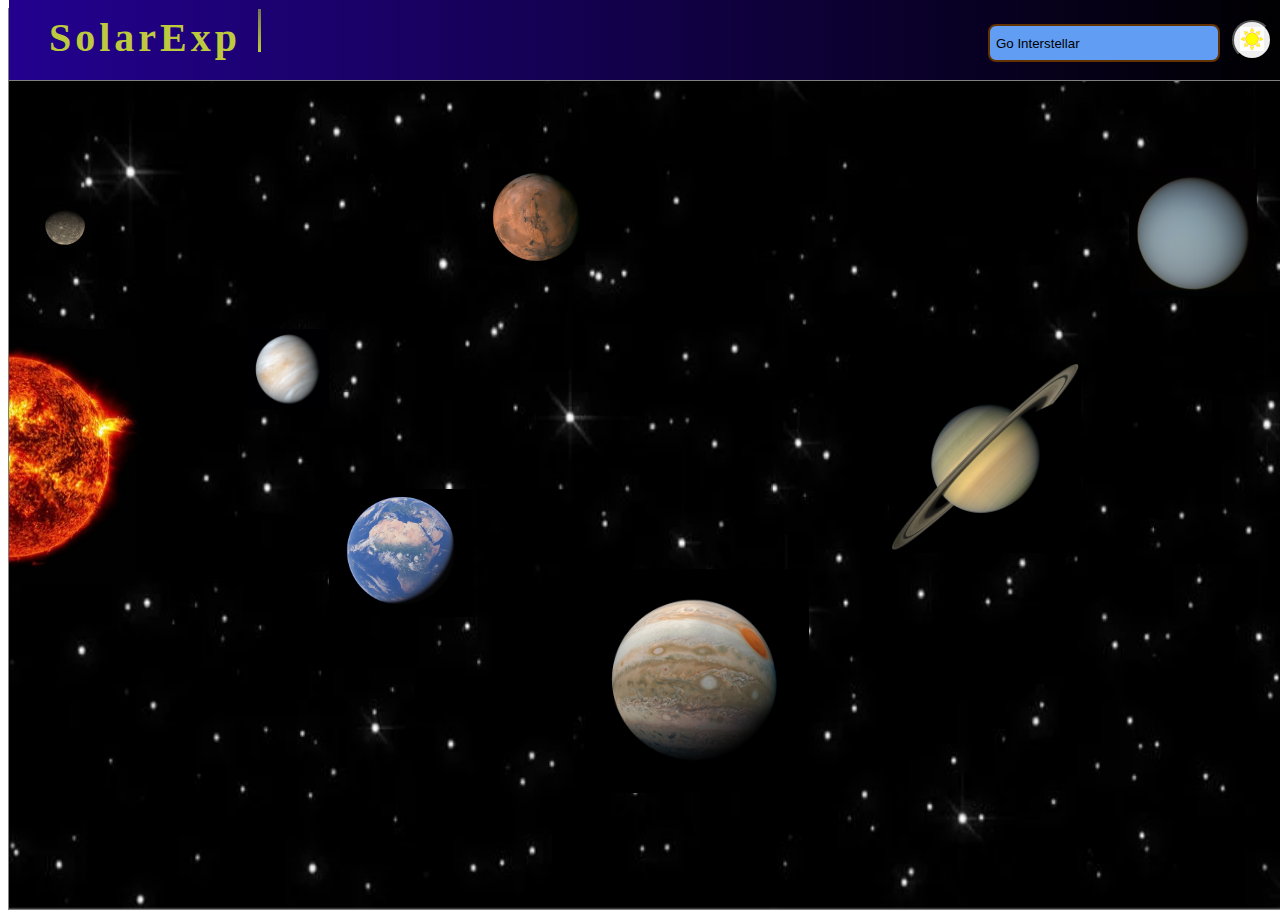
<file: SolarExp/index.html>
<!DOCTYPE html>

<html lang="en" style="height:100%;">
    <head>
        <meta name="viewport" content="width=device-width, initial-scale=1">
        <link rel="stylesheet" href="https://cdn.jsdelivr.net/npm/bootstrap@4.5.3/dist/css/bootstrap.min.css" integrity="sha384-TX8t27EcRE3e/ihU7zmQxVncDAy5uIKz4rEkgIXeMed4M0jlfIDPvg6uqKI2xXr2" crossorigin="anonymous">
        <script src="https://code.jquery.com/jquery-3.5.1.slim.min.js" integrity="sha384-DfXdz2htPH0lsSSs5nCTpuj/zy4C+OGpamoFVy38MVBnE+IbbVYUew+OrCXaRkfj" crossorigin="anonymous"></script>
        <script src="https://cdn.jsdelivr.net/npm/bootstrap@4.5.3/dist/js/bootstrap.bundle.min.js" integrity="sha384-ho+j7jyWK8fNQe+A12Hb8AhRq26LrZ/JpcUGGOn+Y7RsweNrtN/tE3MoK7ZeZDyx" crossorigin="anonymous"></script>
        <link href="styles.css" rel="stylesheet">
    </head>
    <body style="height:100%;width:100%;border:1px solid grey;">
        <img src="images/back.webp" class="back">
        <script src="java.js"></script>

        <div class="page_head">
            <div class= "anim_design">
            <span></span>
            <span></span>
            <span></span>
            <span></span>
            SolarExp                
            </div>
            <div class="search_div">
                <form action="dev.html">
                    <input type="text" class="search_box" placeholder=" Go Interstellar">
                    <div class="search_icon_div">
                        <button type="search" class="search_button"><img class="search_sun_jpg" src="images/sun_icon.png"></button>
                    </div>
                </form>
            </div>
        </div>

        <div class="sun" id ="exp">
            <a><img src="images/sun.jpeg" style="width:8rem;height:16rem;" id="sun"></a>
        </div>
        <div class = "neptune">
            <a href="planets/neptune.html"><img style = "height:8rem;width:8rem;" src = "images/neptune.jpeg" id= "neptune"></a>
        </div>
        <div class = "uranus">
            <a href="planets/uranus.html"><img style="height:8rem;width:8rem" id = "uranus" src = "images/uranus.jpeg"></a>
        </div>
        <div class = "saturn">
            <a href="planets/saturn.html"><img style="height:12rem;width:12rem" id = "saturn" src = "images/saturn.jpeg"></a>
        </div>
        <div class = "jupiter">
            <a href="planets/jupiter.html"><img style="height:14;width:14rem" id = "jupiter" src = "images/jupiter.jpeg"></a>
        </div>
        <div class = "mars">
            <a href="planets/mars.html"><img style = "height:6rem;width:6rem" id = "mars" src = "images/mars.jpeg"></a>
        </div>
        <div class="earth" id ="hlo">
            <a href="planets/earth.html"><img style = "width:9rem;height:8rem;" src="images/earth.jpeg" id="earth"></a>
        </div>
        <div class = "venus">
            <a href="planets/venus.html"><img style="width:5rem;height:5rem" src = "images/venus.jpeg" id = "venus"></a>
        </div>
        <div class = "mercury">
            <a href="planets/mercury.html"><img style = "height:3rem;width:3rem;" src = "images/mercury.jpeg" id = "mercury"></a>
        </div>

        <canvas class="cns"></canvas>
    </body>
</html>
</file>
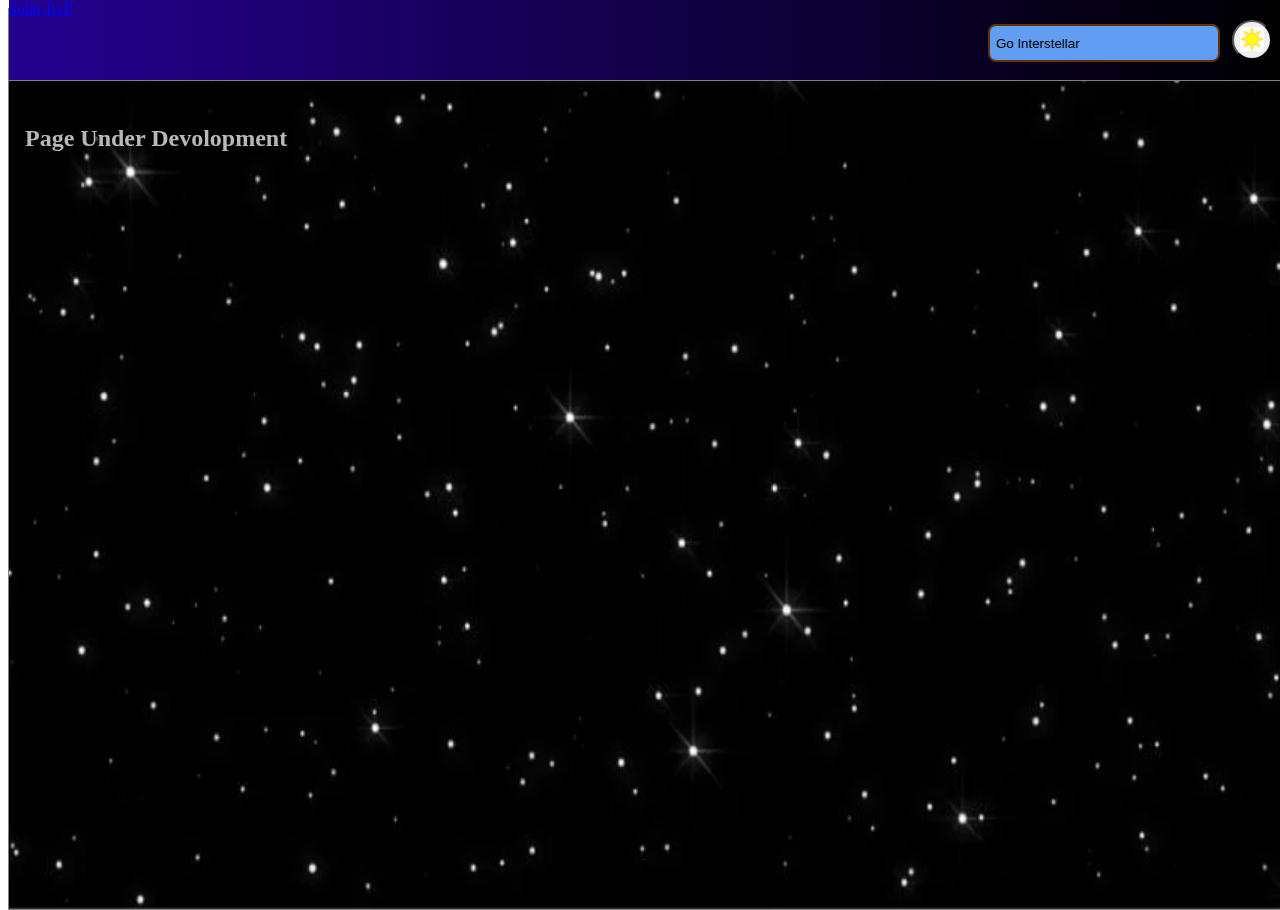
<file: SolarExp/dev.html>
<!DOCTYPE html>

<html lang="en" style="height:100%;">
        <head>
        <meta name="viewport" content="width=device-width, initial-scale=1">
        <link rel="stylesheet" href="https://cdn.jsdelivr.net/npm/bootstrap@4.5.3/dist/css/bootstrap.min.css" integrity="sha384-TX8t27EcRE3e/ihU7zmQxVncDAy5uIKz4rEkgIXeMed4M0jlfIDPvg6uqKI2xXr2" crossorigin="anonymous">
        <script src="https://code.jquery.com/jquery-3.5.1.slim.min.js" integrity="sha384-DfXdz2htPH0lsSSs5nCTpuj/zy4C+OGpamoFVy38MVBnE+IbbVYUew+OrCXaRkfj" crossorigin="anonymous"></script>
        <script src="https://cdn.jsdelivr.net/npm/bootstrap@4.5.3/dist/js/bootstrap.bundle.min.js" integrity="sha384-ho+j7jyWK8fNQe+A12Hb8AhRq26LrZ/JpcUGGOn+Y7RsweNrtN/tE3MoK7ZeZDyx" crossorigin="anonymous"></script>
        <link href="styles.css" rel="stylesheet">
    </head>
    <body style="height:100%;width:100%;border:1px solid grey;">
        <img src="images/back.webp" class="back">
        <script src="java.js"></script>

        <div class="page_head">
            <div class= "solar_view_div">
                <a class="solar_view_text" href="index.html">Solar ExP</a>
            </div>
            <div class="search_div">
                <form action="dev.html">
                    <input type="text" class="search_box" placeholder=" Go Interstellar">
                    <div class="search_icon_div">
                        <button type="search" class="search_button"><img class="search_sun_jpg" src="images/sun_icon.png"></button>
                    </div>
                </form>
            </div>
        </div>
        <div style="margin-top:6rem;margin-left:1rem;position:fixed;">
        <h2 style="color:#bab7b6;">Page Under Devolopment</h2>
        </div>
    </body>
</html>
</file>
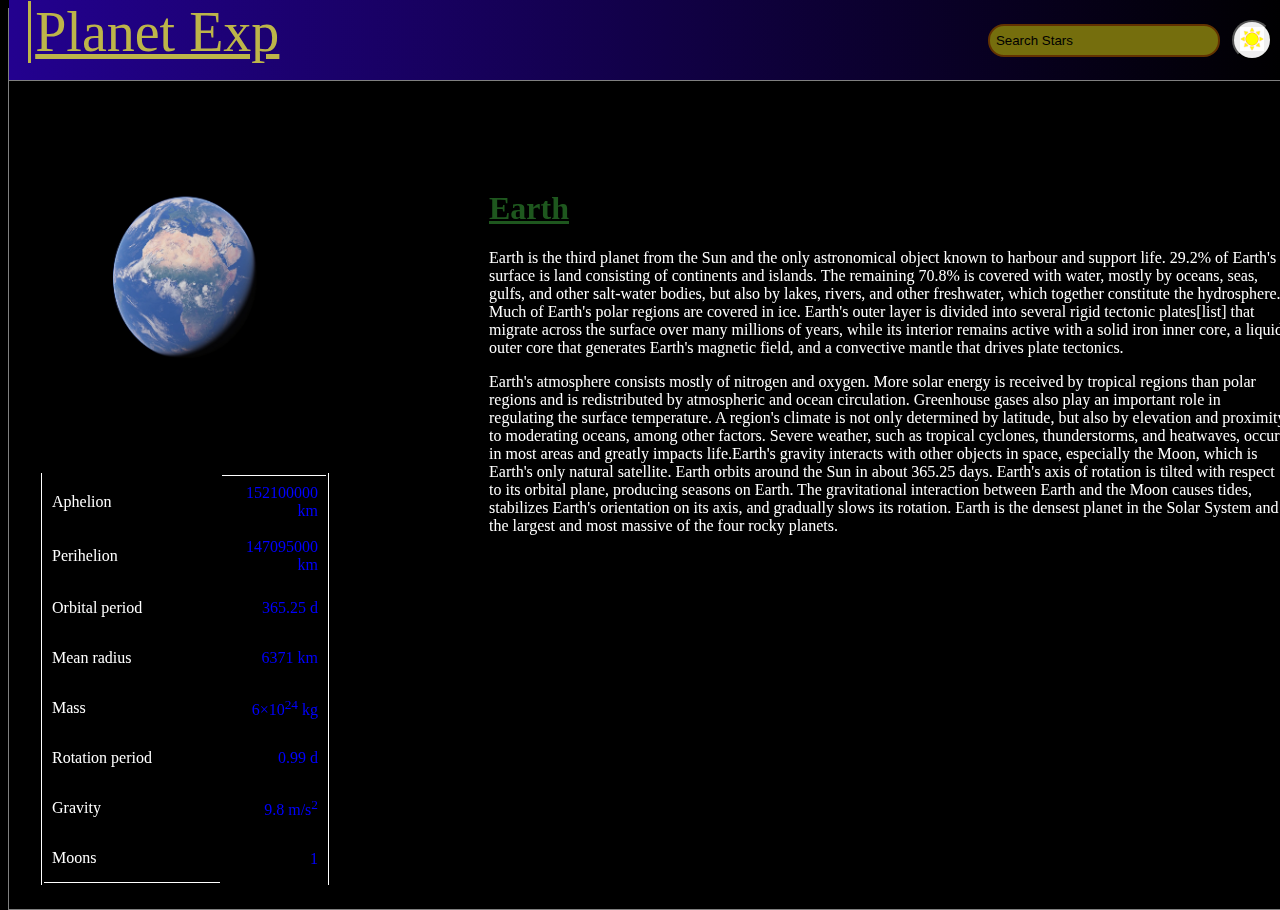
<file: SolarExp/planets/earth.html>
<!DOCTYPE html>

<html lang = "en" style = "height:100%;">
    <head>
        <link rel="stylesheet" href="https://cdn.jsdelivr.net/npm/bootstrap@4.5.3/dist/css/bootstrap.min.css" integrity="sha384-TX8t27EcRE3e/ihU7zmQxVncDAy5uIKz4rEkgIXeMed4M0jlfIDPvg6uqKI2xXr2" crossorigin="anonymous">
        <script src="https://code.jquery.com/jquery-3.5.1.slim.min.js" integrity="sha384-DfXdz2htPH0lsSSs5nCTpuj/zy4C+OGpamoFVy38MVBnE+IbbVYUew+OrCXaRkfj" crossorigin="anonymous"></script>
        <script src="https://cdn.jsdelivr.net/npm/bootstrap@4.5.3/dist/js/bootstrap.bundle.min.js" integrity="sha384-ho+j7jyWK8fNQe+A12Hb8AhRq26LrZ/JpcUGGOn+Y7RsweNrtN/tE3MoK7ZeZDyx" crossorigin="anonymous"></script>
        <link href="planets.css" rel="stylesheet">
    </head>
    <body style="height:100%;width:100%;background-Color:black;border:1px solid grey">
        <div class="page_head">
            <div class= "solar_view_div">
                <a class="solar_view_text" href="../index.html">Planet Exp</a>
            </div>
            <div class="search_div">
                <input type="text" class="search_box" placeholder=" Search Stars">
                <div class="search_icon_div">
                    <button type="search" class="search_button"><img class="search_sun_jpg" src="../images/sun_icon.png"></button>
                </div>
            </div>
        </div>

        <div class = "planet_img" style = "height:14rem;width:14rem;">
            <img src = "../images/earth.jpeg" style = "height:12rem;width:12rem;padding-top:1rem;padding-left:1rem;">
        </div>

        <div class = "tab_div" style = "height:20rem;width:20rem;">
            <table style = "border-right:1px solid white;border-left:1px solid white;width:18rem;">
                <tr>
                    <td class = "left">Aphelion</td>
                    <td class = "right" style = "border-top:1px solid white;">152100000 km</td>
                </tr>
                <tr>
                    <td class = "left">Perihelion</td>
                    <td class = "right">147095000 km</td>
                </tr>
                <tr>
                    <td class = "left">Orbital period</td>
                    <td class = "right">365.25 d</td>
                </tr>
                <tr>
                    <td class = "left">Mean radius</td>
                    <td class = "right">6371 km</td>
                </tr>
                <tr>
                    <td class = "left">Mass</td>
                    <td class = "right">6×10<sup>24</sup> kg</td>
                </tr>
                <tr>
                    <td class = "left">Rotation period</td>
                    <td class = "right">0.99 d</td>
                </tr>
                <tr>
                    <td class = "left">Gravity</td>
                    <td class = "right">9.8 m/s<sup>2</sup></td>
                </tr>
                <tr>
                    <td class = "left" style = "border-bottom:1px solid white;">Moons</td>
                    <td class = "right">1</td>
                </tr>

            </table>
        </div>

        <div class = "text_div">
            <h1 style = "color:#1e571e;"><u>Earth</u></h1>
            <p>
                Earth is the third planet from the Sun and the only astronomical object known to harbour and support life. 29.2% of Earth's surface is land
                consisting of continents and islands. The remaining 70.8% is covered with water, mostly by oceans, seas, gulfs, and other salt-water bodies,
                but also by lakes, rivers, and other freshwater, which together constitute the hydrosphere. Much of Earth's polar regions are covered in ice.
                Earth's outer layer is divided into several rigid tectonic plates[list] that migrate across the surface over many millions of years, while
                its interior remains active with a solid iron inner core, a liquid outer core that generates Earth's magnetic field, and a convective mantle
                that drives plate tectonics.</p>

            <p>
                Earth's atmosphere consists mostly of nitrogen and oxygen. More solar energy is received by tropical regions than polar regions and is
                redistributed by atmospheric and ocean circulation. Greenhouse gases also play an important role in regulating the surface temperature.
                A region's climate is not only determined by latitude, but also by elevation and proximity to moderating oceans, among other factors.
                Severe weather, such as tropical cyclones, thunderstorms, and heatwaves, occurs in most areas and greatly impacts life.Earth's gravity
                interacts with other objects in space, especially the Moon, which is Earth's only natural satellite. Earth orbits around the Sun in about
                365.25 days. Earth's axis of rotation is tilted with respect to its orbital plane, producing seasons on Earth. The gravitational interaction
                between Earth and the Moon causes tides, stabilizes Earth's orientation on its axis, and gradually slows its rotation. Earth is the densest
                planet in the Solar System and the largest and most massive of the four rocky planets.</p>
        </div>
    </body>
</html>
</file>
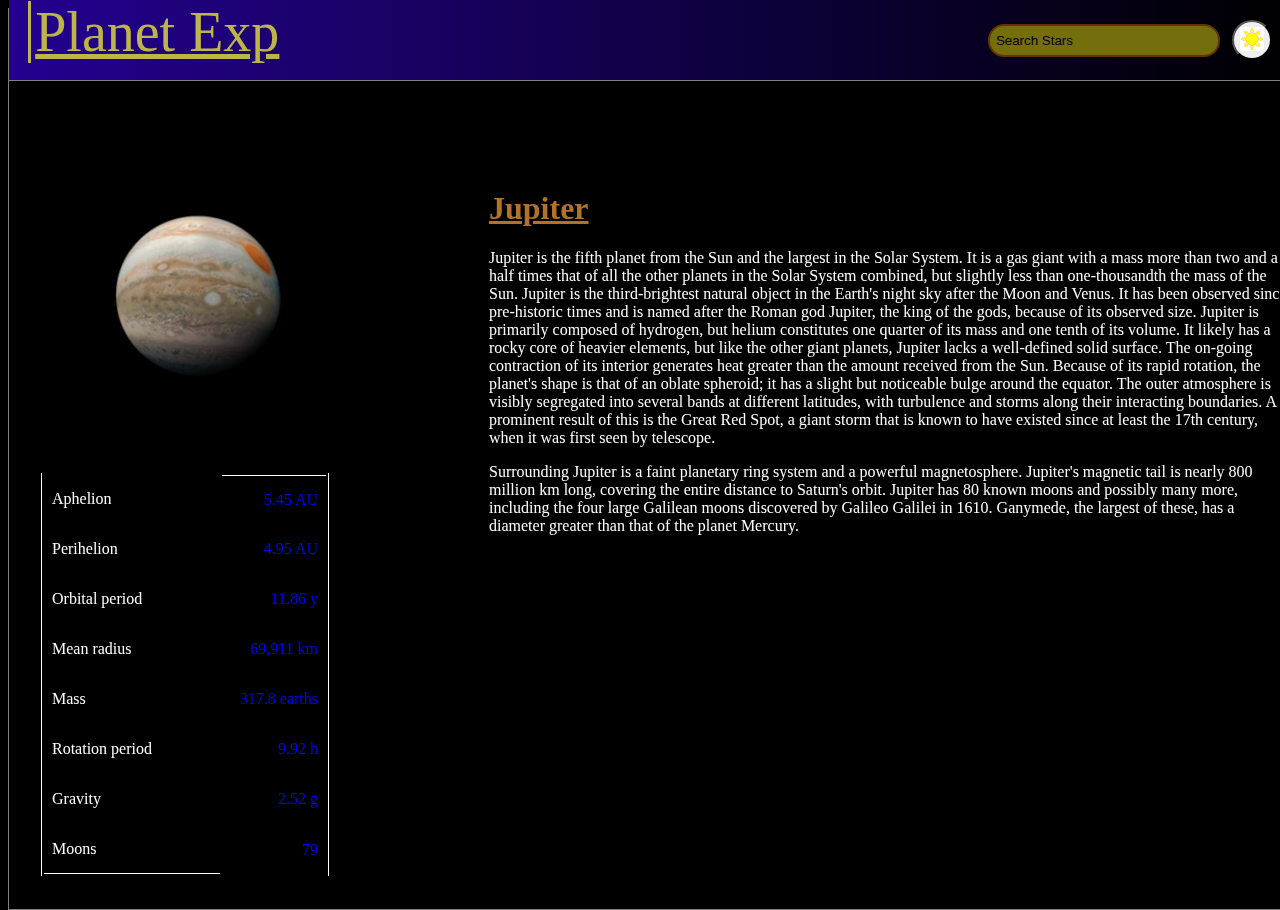
<file: SolarExp/planets/jupiter.html>
<!DOCTYPE html>

<html lang = "en" style = "height:100%;">
    <head>
        <link rel="stylesheet" href="https://cdn.jsdelivr.net/npm/bootstrap@4.5.3/dist/css/bootstrap.min.css" integrity="sha384-TX8t27EcRE3e/ihU7zmQxVncDAy5uIKz4rEkgIXeMed4M0jlfIDPvg6uqKI2xXr2" crossorigin="anonymous">
        <script src="https://code.jquery.com/jquery-3.5.1.slim.min.js" integrity="sha384-DfXdz2htPH0lsSSs5nCTpuj/zy4C+OGpamoFVy38MVBnE+IbbVYUew+OrCXaRkfj" crossorigin="anonymous"></script>
        <script src="https://cdn.jsdelivr.net/npm/bootstrap@4.5.3/dist/js/bootstrap.bundle.min.js" integrity="sha384-ho+j7jyWK8fNQe+A12Hb8AhRq26LrZ/JpcUGGOn+Y7RsweNrtN/tE3MoK7ZeZDyx" crossorigin="anonymous"></script>
        <link href="planets.css" rel="stylesheet">
    </head>
    <body style="height:100%;width:100%;background-Color:black;border:1px solid grey">
        <div class="page_head">
            <div class= "solar_view_div">
                <a class="solar_view_text" href="../index.html">Planet Exp</a>
            </div>
            <div class="search_div">
                <input type="text" class="search_box" placeholder=" Search Stars">
                <div class="search_icon_div">
                    <button type="search" class="search_button"><img class="search_sun_jpg" src="../images/sun_icon.png"></button>
                </div>
            </div>
        </div>

        <div class = "planet_img" style = "height:14rem;width:14rem;">
            <img src = "../images/jupiter.jpeg" style = "height:14rem;width:14rem;padding-top:1rem;padding-left:1rem;">
        </div>

        <div class = "tab_div" style = "height:20rem;width:20rem;">
            <table style = "border-right:1px solid white;border-left:1px solid white;width:18rem;">
                <tr>
                    <td class = "left">Aphelion</td>
                    <td class = "right" style = "border-top:1px solid white;">5.45 AU</td>
                </tr>
                <tr>
                    <td class = "left">Perihelion</td>
                    <td class = "right">4.95 AU</td>
                </tr>
                <tr>
                    <td class = "left">Orbital period</td>
                    <td class = "right">11.86 y</td>
                </tr>
                <tr>
                    <td class = "left">Mean radius</td>
                    <td class = "right">69,911 km</td>
                </tr>
                <tr>
                    <td class = "left">Mass</td>
                    <td class = "right">317.8 earths</td>
                </tr>
                <tr>
                    <td class = "left">Rotation period</td>
                    <td class = "right">9.92 h</td>
                </tr>
                <tr>
                    <td class = "left">Gravity</td>
                    <td class = "right">2.52 g</td>
                </tr>
                <tr>
                    <td class = "left" style = "border-bottom:1px solid white;">Moons</td>
                    <td class = "right">79</td>
                </tr>

            </table>
        </div>

        <div class = "text_div">
            <h1 style = "color:#b27228;"><u>Jupiter</u></h1>
            <p>
                Jupiter is the fifth planet from the Sun and the largest in the Solar System. It is a gas giant with a mass more than two and a half
                times that of all the other planets in the Solar System combined, but slightly less than one-thousandth the mass of the Sun. Jupiter is
                the third-brightest natural object in the Earth's night sky after the Moon and Venus. It has been observed since pre-historic times and
                is named after the Roman god Jupiter, the king of the gods, because of its observed size. Jupiter is primarily composed of hydrogen, but
                helium constitutes one quarter of its mass and one tenth of its volume. It likely has a rocky core of heavier elements, but like the
                other giant planets, Jupiter lacks a well-defined solid surface. The on-going contraction of its interior generates heat greater than the
                amount received from the Sun. Because of its rapid rotation, the planet's shape is that of an oblate spheroid; it has a slight but noticeable
                bulge around the equator. The outer atmosphere is visibly segregated into several bands at different latitudes, with turbulence and storms
                along their interacting boundaries. A prominent result of this is the Great Red Spot, a giant storm that is known to have existed since at
                least the 17th century, when it was first seen by telescope.</p>

            <p>
                Surrounding Jupiter is a faint planetary ring system and a powerful magnetosphere. Jupiter's magnetic tail is nearly 800 million km long,
                covering the entire distance to Saturn's orbit. Jupiter has 80 known moons and possibly many more, including the four large Galilean moons
                discovered by Galileo Galilei in 1610. Ganymede, the largest of these, has a diameter greater than that of the planet Mercury.</p>
        </div>
    </body>
</html>
</file>
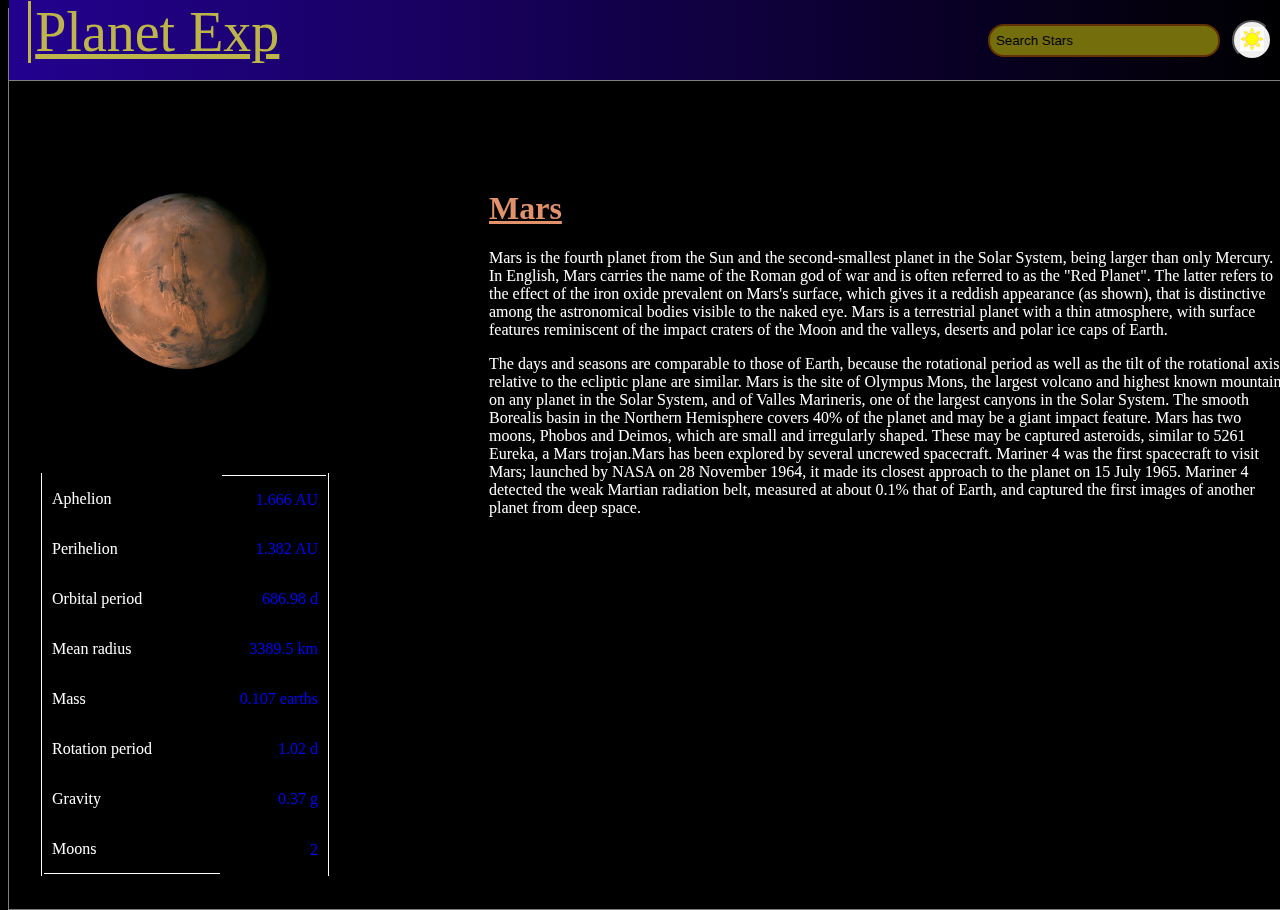
<file: SolarExp/planets/mars.html>
<!DOCTYPE html>

<html lang = "en" style = "height:100%;">
    <head>
        <link rel="stylesheet" href="https://cdn.jsdelivr.net/npm/bootstrap@4.5.3/dist/css/bootstrap.min.css" integrity="sha384-TX8t27EcRE3e/ihU7zmQxVncDAy5uIKz4rEkgIXeMed4M0jlfIDPvg6uqKI2xXr2" crossorigin="anonymous">
        <script src="https://code.jquery.com/jquery-3.5.1.slim.min.js" integrity="sha384-DfXdz2htPH0lsSSs5nCTpuj/zy4C+OGpamoFVy38MVBnE+IbbVYUew+OrCXaRkfj" crossorigin="anonymous"></script>
        <script src="https://cdn.jsdelivr.net/npm/bootstrap@4.5.3/dist/js/bootstrap.bundle.min.js" integrity="sha384-ho+j7jyWK8fNQe+A12Hb8AhRq26LrZ/JpcUGGOn+Y7RsweNrtN/tE3MoK7ZeZDyx" crossorigin="anonymous"></script>
        <link href="planets.css" rel="stylesheet">
    </head>
    <body style="height:100%;width:100%;background-Color:black;border:1px solid grey">
        <div class="page_head">
            <div class= "solar_view_div">
                <a class="solar_view_text" href="../index.html">Planet Exp</a>
            </div>
            <div class="search_div">
                <input type="text" class="search_box" placeholder=" Search Stars">
                <div class="search_icon_div">
                    <button type="search" class="search_button"><img class="search_sun_jpg" src="../images/sun_icon.png"></button>
                </div>
            </div>
        </div>

        <div class = "planet_img" style = "height:14rem;width:14rem;">
            <img src = "../images/mars.jpeg" style = "height:12rem;width:12rem;padding-top:1rem;padding-left:1rem;">
        </div>

        <div class = "tab_div" style = "height:20rem;width:20rem;">
            <table style = "border-right:1px solid white;border-left:1px solid white;width:18rem;">
                <tr>
                    <td class = "left">Aphelion</td>
                    <td class = "right" style = "border-top:1px solid white;">1.666 AU</td>
                </tr>
                <tr>
                    <td class = "left">Perihelion</td>
                    <td class = "right">1.382 AU</td>
                </tr>
                <tr>
                    <td class = "left">Orbital period</td>
                    <td class = "right">686.98 d</td>
                </tr>
                <tr>
                    <td class = "left">Mean radius</td>
                    <td class = "right">3389.5 km</td>
                </tr>
                <tr>
                    <td class = "left">Mass</td>
                    <td class = "right">0.107 earths</td>
                </tr>
                <tr>
                    <td class = "left">Rotation period</td>
                    <td class = "right">1.02 d</td>
                </tr>
                <tr>
                    <td class = "left">Gravity</td>
                    <td class = "right">0.37 g</td>
                </tr>
                <tr>
                    <td class = "left" style = "border-bottom:1px solid white;">Moons</td>
                    <td class = "right">2</td>
                </tr>

            </table>
        </div>

        <div class = "text_div">
            <h1 style = "color:#e1926b;"><u>Mars</u></h1>
            <p>
                Mars is the fourth planet from the Sun and the second-smallest planet in the Solar System, being larger than only Mercury. In English,
                Mars carries the name of the Roman god of war and is often referred to as the "Red Planet". The latter refers to the effect of
                the iron oxide prevalent on Mars's surface, which gives it a reddish appearance (as shown), that is distinctive among the astronomical
                bodies visible to the naked eye. Mars is a terrestrial planet with a thin atmosphere, with surface features reminiscent of the impact
                craters of the Moon and the valleys, deserts and polar ice caps of Earth.</p>

            <p>
                The days and seasons are comparable to those of Earth, because the rotational period as well as the tilt of the rotational axis relative
                to the ecliptic plane are similar. Mars is the site of Olympus Mons, the largest volcano and highest known mountain on any planet in the
                Solar System, and of Valles Marineris, one of the largest canyons in the Solar System. The smooth Borealis basin in the Northern Hemisphere
                covers 40% of the planet and may be a giant impact feature. Mars has two moons, Phobos and Deimos, which are small and irregularly
                shaped. These may be captured asteroids, similar to 5261 Eureka, a Mars trojan.Mars has been explored by several uncrewed spacecraft.
                Mariner 4 was the first spacecraft to visit Mars; launched by NASA on 28 November 1964, it made its closest approach to the planet on 15
                July 1965. Mariner 4 detected the weak Martian radiation belt, measured at about 0.1% that of Earth, and captured the first images of another
                planet from deep space.</p>
        </div>
    </body>
</html>
</file>
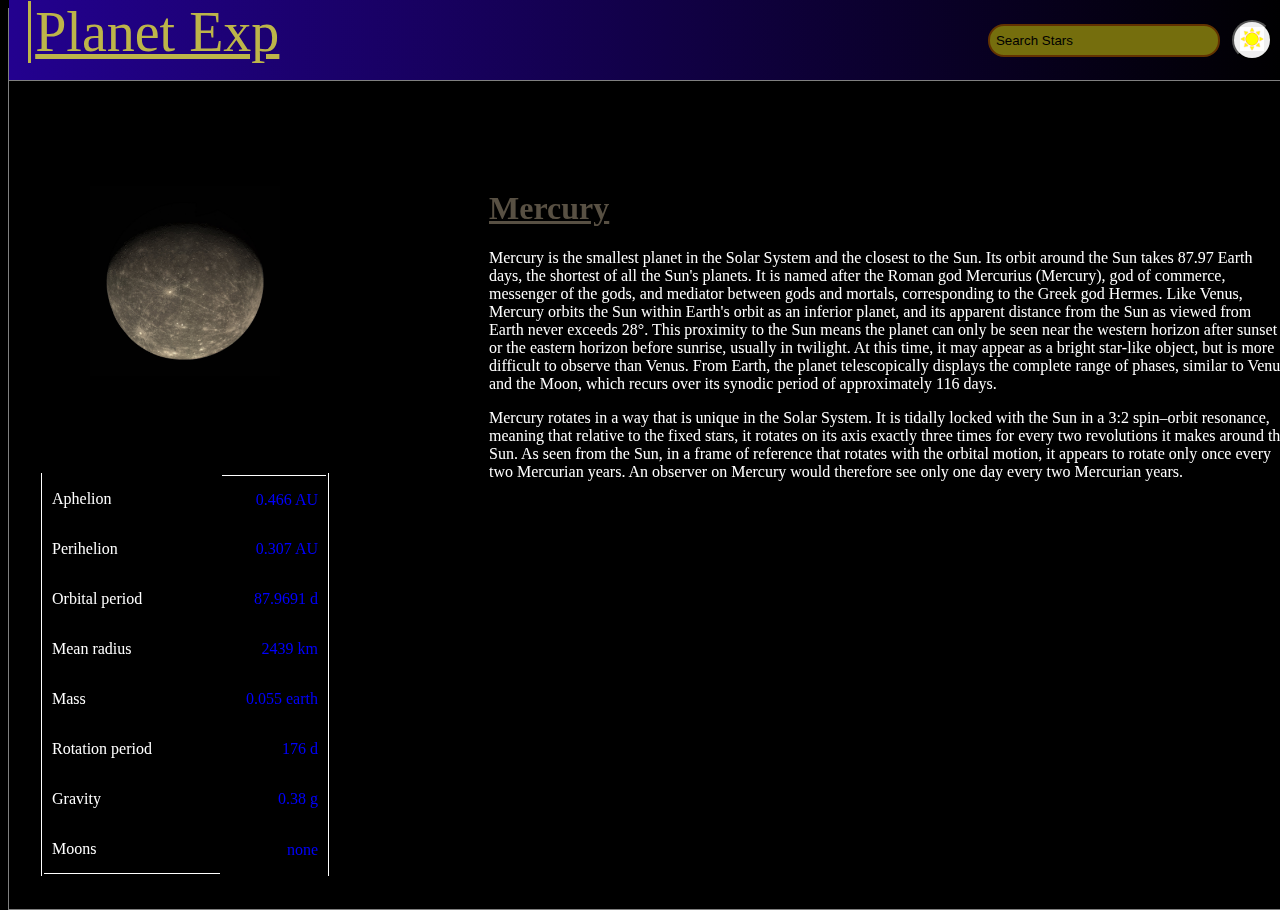
<file: SolarExp/planets/mercury.html>
<!DOCTYPE html>

<html lang = "en" style = "height:100%;">
    <head>
        <link rel="stylesheet" href="https://cdn.jsdelivr.net/npm/bootstrap@4.5.3/dist/css/bootstrap.min.css" integrity="sha384-TX8t27EcRE3e/ihU7zmQxVncDAy5uIKz4rEkgIXeMed4M0jlfIDPvg6uqKI2xXr2" crossorigin="anonymous">
        <script src="https://code.jquery.com/jquery-3.5.1.slim.min.js" integrity="sha384-DfXdz2htPH0lsSSs5nCTpuj/zy4C+OGpamoFVy38MVBnE+IbbVYUew+OrCXaRkfj" crossorigin="anonymous"></script>
        <script src="https://cdn.jsdelivr.net/npm/bootstrap@4.5.3/dist/js/bootstrap.bundle.min.js" integrity="sha384-ho+j7jyWK8fNQe+A12Hb8AhRq26LrZ/JpcUGGOn+Y7RsweNrtN/tE3MoK7ZeZDyx" crossorigin="anonymous"></script>
        <link href="planets.css" rel="stylesheet">
    </head>
    <body style="height:100%;width:100%;background-Color:black;border:1px solid grey">
        <div class="page_head">
            <div class= "solar_view_div">
                <a class="solar_view_text" href="../index.html">Planet Exp</a>
            </div>
            <div class="search_div">
                <input type="text" class="search_box" placeholder=" Search Stars">
                <div class="search_icon_div">
                    <button type="search" class="search_button"><img class="search_sun_jpg" src="../images/sun_icon.png"></button>
                </div>
            </div>
        </div>

        <div class = "planet_img" style = "height:14rem;width:14rem;">
            <img src = "../images/mercury.jpeg" style = "height:12rem;width:12rem;padding-top:1rem;padding-left:1rem;">
        </div>

        <div class = "tab_div" style = "height:20rem;width:20rem;">
            <table style = "border-right:1px solid white;border-left:1px solid white;width:18rem;">
                <tr>
                    <td class = "left">Aphelion</td>
                    <td class = "right" style = "border-top:1px solid white;">0.466 AU</td>
                </tr>
                <tr>
                    <td class = "left">Perihelion</td>
                    <td class = "right">0.307 AU</td>
                </tr>
                <tr>
                    <td class = "left">Orbital period</td>
                    <td class = "right">87.9691 d</td>
                </tr>
                <tr>
                    <td class = "left">Mean radius</td>
                    <td class = "right">2439 km</td>
                </tr>
                <tr>
                    <td class = "left">Mass</td>
                    <td class = "right">0.055 earth</td>
                </tr>
                <tr>
                    <td class = "left">Rotation period</td>
                    <td class = "right">176 d</td>
                </tr>
                <tr>
                    <td class = "left">Gravity</td>
                    <td class = "right">0.38 g</td>
                </tr>
                <tr>
                    <td class = "left" style = "border-bottom:1px solid white;">Moons</td>
                    <td class = "right">none</td>
                </tr>

            </table>
        </div>

        <div class = "text_div">
            <h1 style = "color:#585043;"><u>Mercury</u></h1>
            <p>
                Mercury is the smallest planet in the Solar System and the closest to the Sun. Its orbit around the Sun takes 87.97 Earth days,
                the shortest of all the Sun's planets. It is named after the Roman god Mercurius (Mercury), god of commerce, messenger of the gods,
                and mediator between gods and mortals, corresponding to the Greek god Hermes. Like Venus, Mercury orbits the Sun within Earth's
                orbit as an inferior planet, and its apparent distance from the Sun as viewed from Earth never exceeds 28°. This proximity to the Sun means
                the planet can only be seen near the western horizon after sunset or the eastern horizon before sunrise, usually in twilight. At this time,
                it may appear as a bright star-like object, but is more difficult to observe than Venus. From Earth, the planet telescopically displays the
                complete range of phases, similar to Venus and the Moon, which recurs over its synodic period of approximately 116 days.</p>


            <p>
                Mercury rotates in a way that is unique in the Solar System. It is tidally locked with the Sun in a 3:2 spin–orbit resonance, meaning
                that relative to the fixed stars, it rotates on its axis exactly three times for every two revolutions it makes around the Sun. As
                seen from the Sun, in a frame of reference that rotates with the orbital motion, it appears to rotate only once every two Mercurian years.
                An observer on Mercury would therefore see only one day every two Mercurian years.</p>

        </div>
    </body>
</html>
</file>
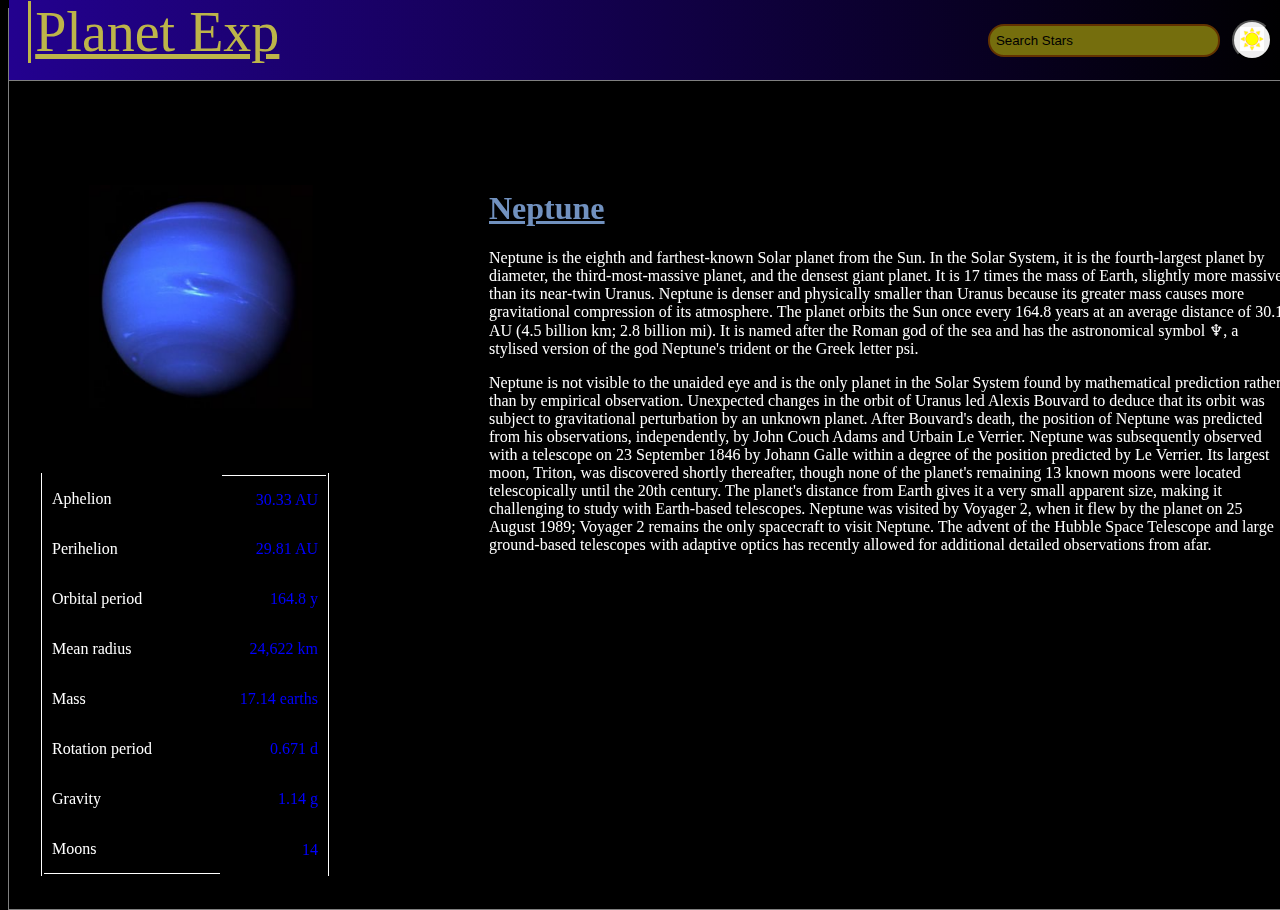
<file: SolarExp/planets/neptune.html>
<!DOCTYPE html>

<html lang = "en" style = "height:100%;">
    <head>
        <link rel="stylesheet" href="https://cdn.jsdelivr.net/npm/bootstrap@4.5.3/dist/css/bootstrap.min.css" integrity="sha384-TX8t27EcRE3e/ihU7zmQxVncDAy5uIKz4rEkgIXeMed4M0jlfIDPvg6uqKI2xXr2" crossorigin="anonymous">
        <script src="https://code.jquery.com/jquery-3.5.1.slim.min.js" integrity="sha384-DfXdz2htPH0lsSSs5nCTpuj/zy4C+OGpamoFVy38MVBnE+IbbVYUew+OrCXaRkfj" crossorigin="anonymous"></script>
        <script src="https://cdn.jsdelivr.net/npm/bootstrap@4.5.3/dist/js/bootstrap.bundle.min.js" integrity="sha384-ho+j7jyWK8fNQe+A12Hb8AhRq26LrZ/JpcUGGOn+Y7RsweNrtN/tE3MoK7ZeZDyx" crossorigin="anonymous"></script>
        <link href="planets.css" rel="stylesheet">
    </head>
    <body style="height:100%;width:100%;background-Color:black;border:1px solid grey">
        <div class="page_head">
            <div class= "solar_view_div">
                <a class="solar_view_text" href="../index.html">Planet Exp</a>
            </div>
            <div class="search_div">
                <input type="text" class="search_box" placeholder=" Search Stars">
                <div class="search_icon_div">
                    <button type="search" class="search_button"><img class="search_sun_jpg" src="../images/sun_icon.png"></button>
                </div>
            </div>
        </div>

        <div class = "planet_img" style = "height:14rem;width:14rem;">
            <img src = "../images/neptune.jpeg" style = "height:14rem;width:14rem;padding-top:1rem;padding-left:1rem;">
        </div>

        <div class = "tab_div" style = "height:20rem;width:20rem;">
            <table style = "border-right:1px solid white;border-left:1px solid white;width:18rem;">
                <tr>
                    <td class = "left">Aphelion</td>
                    <td class = "right" style = "border-top:1px solid white;">30.33 AU</td>
                </tr>
                <tr>
                    <td class = "left">Perihelion</td>
                    <td class = "right">29.81 AU</td>
                </tr>
                <tr>
                    <td class = "left">Orbital period</td>
                    <td class = "right">164.8 y</td>
                </tr>
                <tr>
                    <td class = "left">Mean radius</td>
                    <td class = "right">24,622 km</td>
                </tr>
                <tr>
                    <td class = "left">Mass</td>
                    <td class = "right">17.14 earths</td>
                </tr>
                <tr>
                    <td class = "left">Rotation period</td>
                    <td class = "right">0.671 d</td>
                </tr>
                <tr>
                    <td class = "left">Gravity</td>
                    <td class = "right">1.14 g</td>
                </tr>
                <tr>
                    <td class = "left" style = "border-bottom:1px solid white;">Moons</td>
                    <td class = "right">14</td>
                </tr>

            </table>
        </div>

        <div class = "text_div">
            <h1 style = "color:#7191bf;"><u>Neptune</u></h1>
            <p>
                Neptune is the eighth and farthest-known Solar planet from the Sun. In the Solar System, it is the fourth-largest planet by diameter,
                the third-most-massive planet, and the densest giant planet. It is 17 times the mass of Earth, slightly more massive than its near-twin
                Uranus. Neptune is denser and physically smaller than Uranus because its greater mass causes more gravitational compression of its atmosphere.
                The planet orbits the Sun once every 164.8 years at an average distance of 30.1 AU (4.5 billion km; 2.8 billion mi). It is named after the
                Roman god of the sea and has the astronomical symbol ♆, a stylised version of the god Neptune's trident or the Greek letter psi.</p>
            <p>
                Neptune is not visible to the unaided eye and is the only planet in the Solar System found by mathematical prediction rather than by
                empirical observation. Unexpected changes in the orbit of Uranus led Alexis Bouvard to deduce that its orbit was subject to gravitational
                perturbation by an unknown planet. After Bouvard's death, the position of Neptune was predicted from his observations, independently, by
                John Couch Adams and Urbain Le Verrier. Neptune was subsequently observed with a telescope on 23 September 1846 by Johann Galle within
                a degree of the position predicted by Le Verrier. Its largest moon, Triton, was discovered shortly thereafter, though none of the planet's
                remaining 13 known moons were located telescopically until the 20th century. The planet's distance from Earth gives it a very small apparent
                size, making it challenging to study with Earth-based telescopes. Neptune was visited by Voyager 2, when it flew by the planet on 25 August
                1989; Voyager 2 remains the only spacecraft to visit Neptune. The advent of the Hubble Space Telescope and large ground-based telescopes
                with adaptive optics has recently allowed for additional detailed observations from afar.</p>
        </div>
    </body>
</html>
</file>
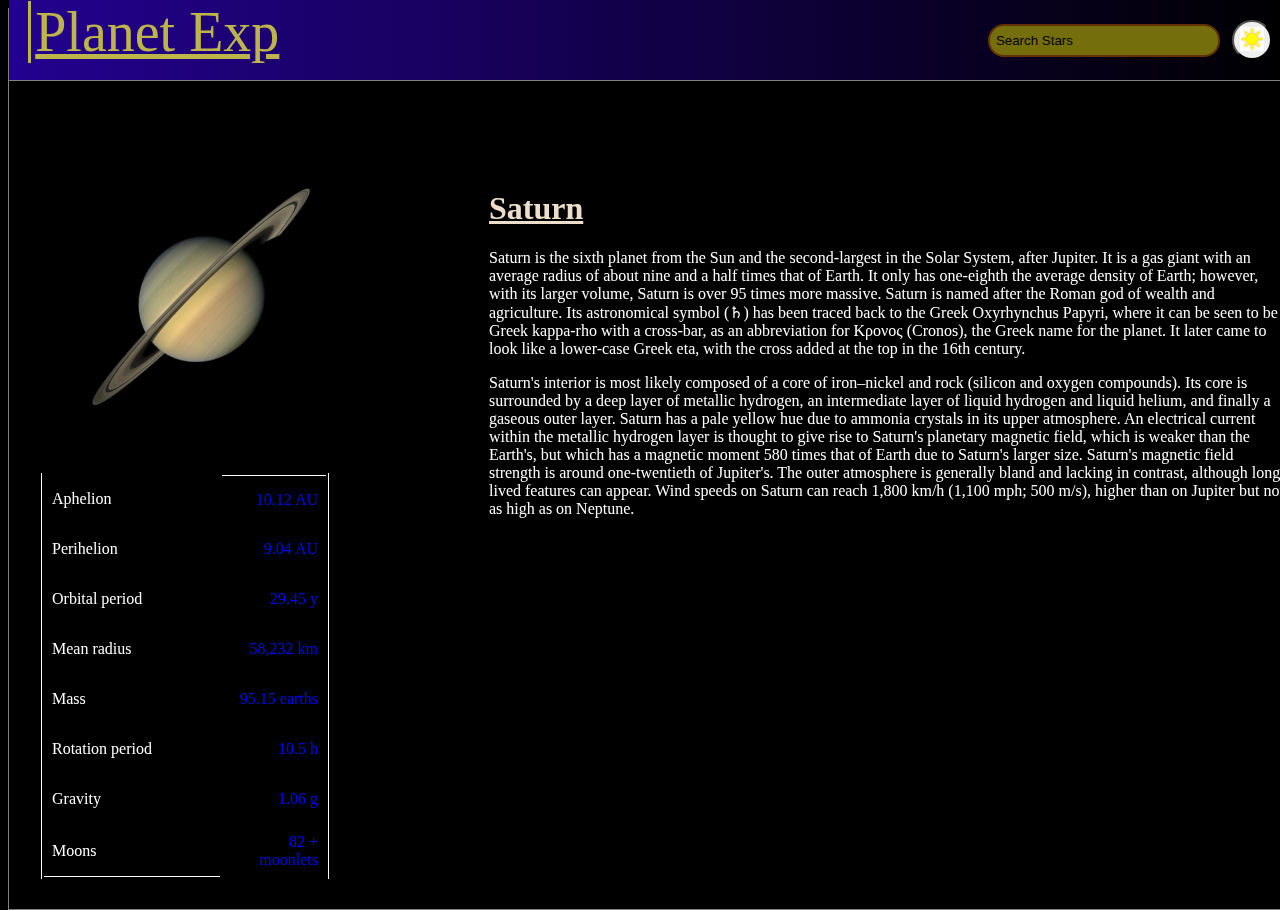
<file: SolarExp/planets/saturn.html>
<!DOCTYPE html>

<html lang = "en" style = "height:100%;">
    <head>
        <link rel="stylesheet" href="https://cdn.jsdelivr.net/npm/bootstrap@4.5.3/dist/css/bootstrap.min.css" integrity="sha384-TX8t27EcRE3e/ihU7zmQxVncDAy5uIKz4rEkgIXeMed4M0jlfIDPvg6uqKI2xXr2" crossorigin="anonymous">
        <script src="https://code.jquery.com/jquery-3.5.1.slim.min.js" integrity="sha384-DfXdz2htPH0lsSSs5nCTpuj/zy4C+OGpamoFVy38MVBnE+IbbVYUew+OrCXaRkfj" crossorigin="anonymous"></script>
        <script src="https://cdn.jsdelivr.net/npm/bootstrap@4.5.3/dist/js/bootstrap.bundle.min.js" integrity="sha384-ho+j7jyWK8fNQe+A12Hb8AhRq26LrZ/JpcUGGOn+Y7RsweNrtN/tE3MoK7ZeZDyx" crossorigin="anonymous"></script>
        <link href="planets.css" rel="stylesheet">
    </head>
    <body style="height:100%;width:100%;background-Color:black;border:1px solid grey">
        <div class="page_head">
            <div class= "solar_view_div">
                <a class="solar_view_text" href="../index.html">Planet Exp</a>
            </div>
            <div class="search_div">
                <input type="text" class="search_box" placeholder=" Search Stars">
                <div class="search_icon_div">
                    <button type="search" class="search_button"><img class="search_sun_jpg" src="../images/sun_icon.png"></button>
                </div>
            </div>
        </div>

        <div class = "planet_img" style = "height:14rem;width:14rem;">
            <img src = "../images/saturn.jpeg" style = "height:14rem;width:14rem;padding-top:1rem;padding-left:1rem;">
        </div>

        <div class = "tab_div" style = "height:20rem;width:20rem;">
            <table style = "border-right:1px solid white;border-left:1px solid white;width:18rem;">
                <tr>
                    <td class = "left">Aphelion</td>
                    <td class = "right" style = "border-top:1px solid white;">10.12 AU</td>
                </tr>
                <tr>
                    <td class = "left">Perihelion</td>
                    <td class = "right">9.04 AU</td>
                </tr>
                <tr>
                    <td class = "left">Orbital period</td>
                    <td class = "right">29.45 y</td>
                </tr>
                <tr>
                    <td class = "left">Mean radius</td>
                    <td class = "right">58,232 km</td>
                </tr>
                <tr>
                    <td class = "left">Mass</td>
                    <td class = "right">95.15 earths</td>
                </tr>
                <tr>
                    <td class = "left">Rotation period</td>
                    <td class = "right">10.5 h</td>
                </tr>
                <tr>
                    <td class = "left">Gravity</td>
                    <td class = "right">1.06 g</td>
                </tr>
                <tr>
                    <td class = "left" style = "border-bottom:1px solid white;">Moons</td>
                    <td class = "right">82 + moonlets</td>
                </tr>

            </table>
        </div>

        <div class = "text_div">
            <h1 style = "color:#ecdecb;"><u>Saturn</u></h1>
            <p>
                Saturn is the sixth planet from the Sun and the second-largest in the Solar System, after Jupiter. It is a gas giant with an average radius
                of about nine and a half times that of Earth. It only has one-eighth the average density of Earth; however, with its larger volume,
                Saturn is over 95 times more massive. Saturn is named after the Roman god of wealth and agriculture. Its astronomical symbol (♄)
                has been traced back to the Greek Oxyrhynchus Papyri, where it can be seen to be a Greek kappa-rho with a cross-bar, as an abbreviation for
                Κρονος (Cronos), the Greek name for the planet. It later came to look like a lower-case Greek eta, with the cross added at the top in the
                16th century.</p>
            <p>
                Saturn's interior is most likely composed of a core of iron–nickel and rock (silicon and oxygen compounds). Its core is surrounded by a deep
                layer of metallic hydrogen, an intermediate layer of liquid hydrogen and liquid helium, and finally a gaseous outer layer. Saturn has a pale
                yellow hue due to ammonia crystals in its upper atmosphere. An electrical current within the metallic hydrogen layer is thought to give rise
                to Saturn's planetary magnetic field, which is weaker than the Earth's, but which has a magnetic moment 580 times that of Earth due to Saturn's
                larger size. Saturn's magnetic field strength is around one-twentieth of Jupiter's. The outer atmosphere is generally bland and lacking in
                contrast, although long-lived features can appear. Wind speeds on Saturn can reach 1,800 km/h (1,100 mph; 500 m/s), higher than on Jupiter but
                not as high as on Neptune.</p>
        </div>
    </body>
</html>
</file>
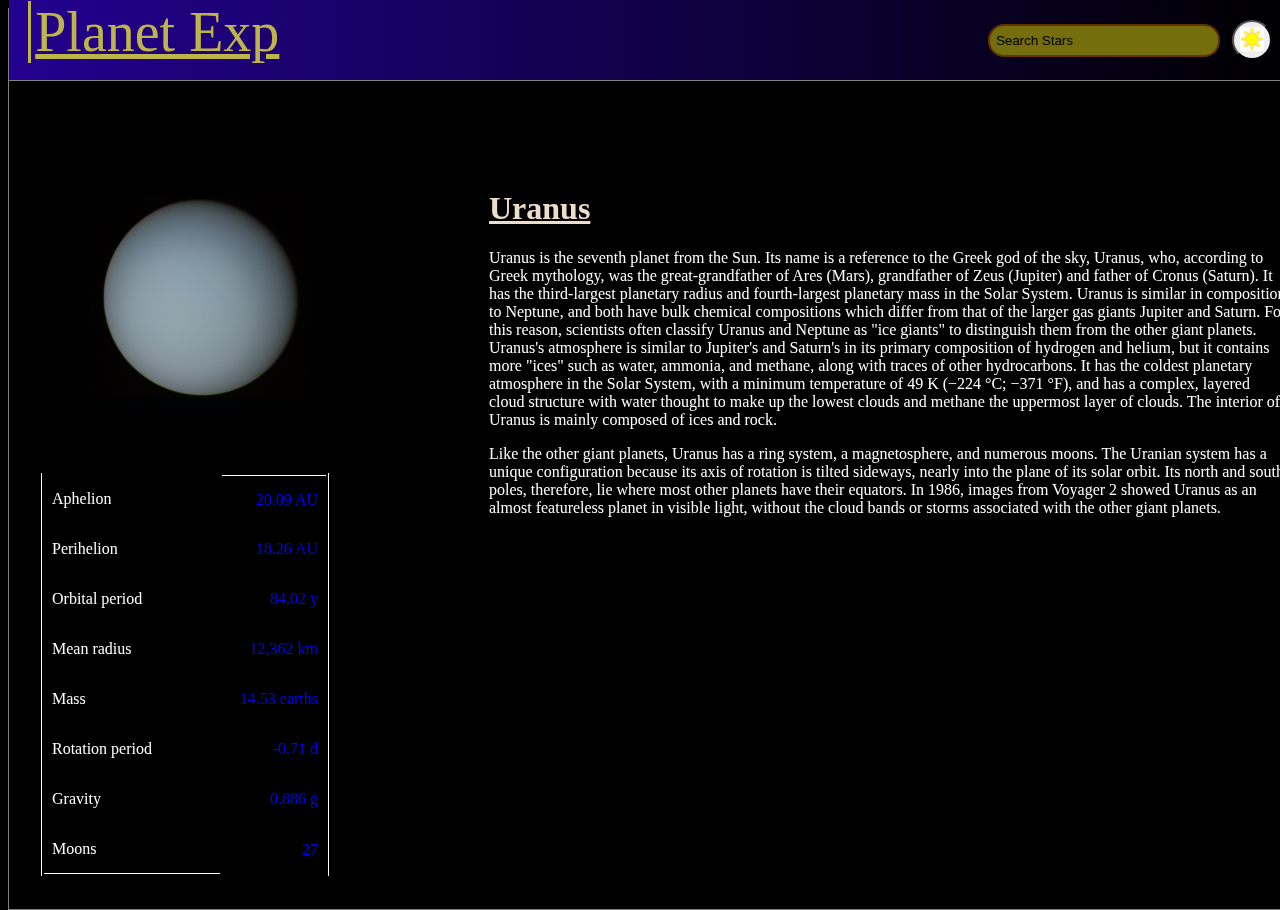
<file: SolarExp/planets/uranus.html>
<!DOCTYPE html>

<html lang = "en" style = "height:100%;">
    <head>
        <link rel="stylesheet" href="https://cdn.jsdelivr.net/npm/bootstrap@4.5.3/dist/css/bootstrap.min.css" integrity="sha384-TX8t27EcRE3e/ihU7zmQxVncDAy5uIKz4rEkgIXeMed4M0jlfIDPvg6uqKI2xXr2" crossorigin="anonymous">
        <script src="https://code.jquery.com/jquery-3.5.1.slim.min.js" integrity="sha384-DfXdz2htPH0lsSSs5nCTpuj/zy4C+OGpamoFVy38MVBnE+IbbVYUew+OrCXaRkfj" crossorigin="anonymous"></script>
        <script src="https://cdn.jsdelivr.net/npm/bootstrap@4.5.3/dist/js/bootstrap.bundle.min.js" integrity="sha384-ho+j7jyWK8fNQe+A12Hb8AhRq26LrZ/JpcUGGOn+Y7RsweNrtN/tE3MoK7ZeZDyx" crossorigin="anonymous"></script>
        <link href="planets.css" rel="stylesheet">
    </head>
    <body style="height:100%;width:100%;background-Color:black;border:1px solid grey">
        <div class="page_head">
            <div class= "solar_view_div">
                <a class="solar_view_text" href="../index.html">Planet Exp</a>
            </div>
            <div class="search_div">
                <input type="text" class="search_box" placeholder=" Search Stars">
                <div class="search_icon_div">
                    <button type="search" class="search_button"><img class="search_sun_jpg" src="../images/sun_icon.png"></button>
                </div>
            </div>
        </div>

        <div class = "planet_img" style = "height:14rem;width:14rem;">
            <img src = "../images/uranus.jpeg" style = "height:14rem;width:14rem;padding-top:1rem;padding-left:1rem;">
        </div>

        <div class = "tab_div" style = "height:20rem;width:20rem;">
            <table style = "border-right:1px solid white;border-left:1px solid white;width:18rem;">
                <tr>
                    <td class = "left">Aphelion</td>
                    <td class = "right" style = "border-top:1px solid white;">20.09 AU</td>
                </tr>
                <tr>
                    <td class = "left">Perihelion</td>
                    <td class = "right">18.26 AU</td>
                </tr>
                <tr>
                    <td class = "left">Orbital period</td>
                    <td class = "right">84.02 y</td>
                </tr>
                <tr>
                    <td class = "left">Mean radius</td>
                    <td class = "right">12,362 km</td>
                </tr>
                <tr>
                    <td class = "left">Mass</td>
                    <td class = "right">14.53 earths</td>
                </tr>
                <tr>
                    <td class = "left">Rotation period</td>
                    <td class = "right">-0.71 d</td>
                </tr>
                <tr>
                    <td class = "left">Gravity</td>
                    <td class = "right">0.886 g</td>
                </tr>
                <tr>
                    <td class = "left" style = "border-bottom:1px solid white;">Moons</td>
                    <td class = "right">27</td>
                </tr>

            </table>
        </div>

        <div class = "text_div">
            <h1 style = "color:#ecdecb;"><u>Uranus</u></h1>
            <p>
                Uranus is the seventh planet from the Sun. Its name is a reference to the Greek god of the sky, Uranus, who, according to Greek mythology,
                was the great-grandfather of Ares (Mars), grandfather of Zeus (Jupiter) and father of Cronus (Saturn). It has the third-largest planetary 
                radius and fourth-largest planetary mass in the Solar System. Uranus is similar in composition to Neptune, and both have bulk chemical 
                compositions which differ from that of the larger gas giants Jupiter and Saturn. For this reason, scientists often classify Uranus and Neptune
                as "ice giants" to distinguish them from the other giant planets. Uranus's atmosphere is similar to Jupiter's and Saturn's in its primary 
                composition of hydrogen and helium, but it contains more "ices" such as water, ammonia, and methane, along with traces of other hydrocarbons. 
                It has the coldest planetary atmosphere in the Solar System, with a minimum temperature of 49 K (−224 °C; −371 °F), and has a complex, 
                layered cloud structure with water thought to make up the lowest clouds and methane the uppermost layer of clouds. The interior of Uranus
                is mainly composed of ices and rock.</p>
            <p>
                Like the other giant planets, Uranus has a ring system, a magnetosphere, and numerous moons. The Uranian system has a unique configuration
                because its axis of rotation is tilted sideways, nearly into the plane of its solar orbit. Its north and south poles, therefore, lie where 
                most other planets have their equators. In 1986, images from Voyager 2 showed Uranus as an almost featureless planet in visible light,
                without the cloud bands or storms associated with the other giant planets.</p>
        </div>
    </body>
</html>
</file>
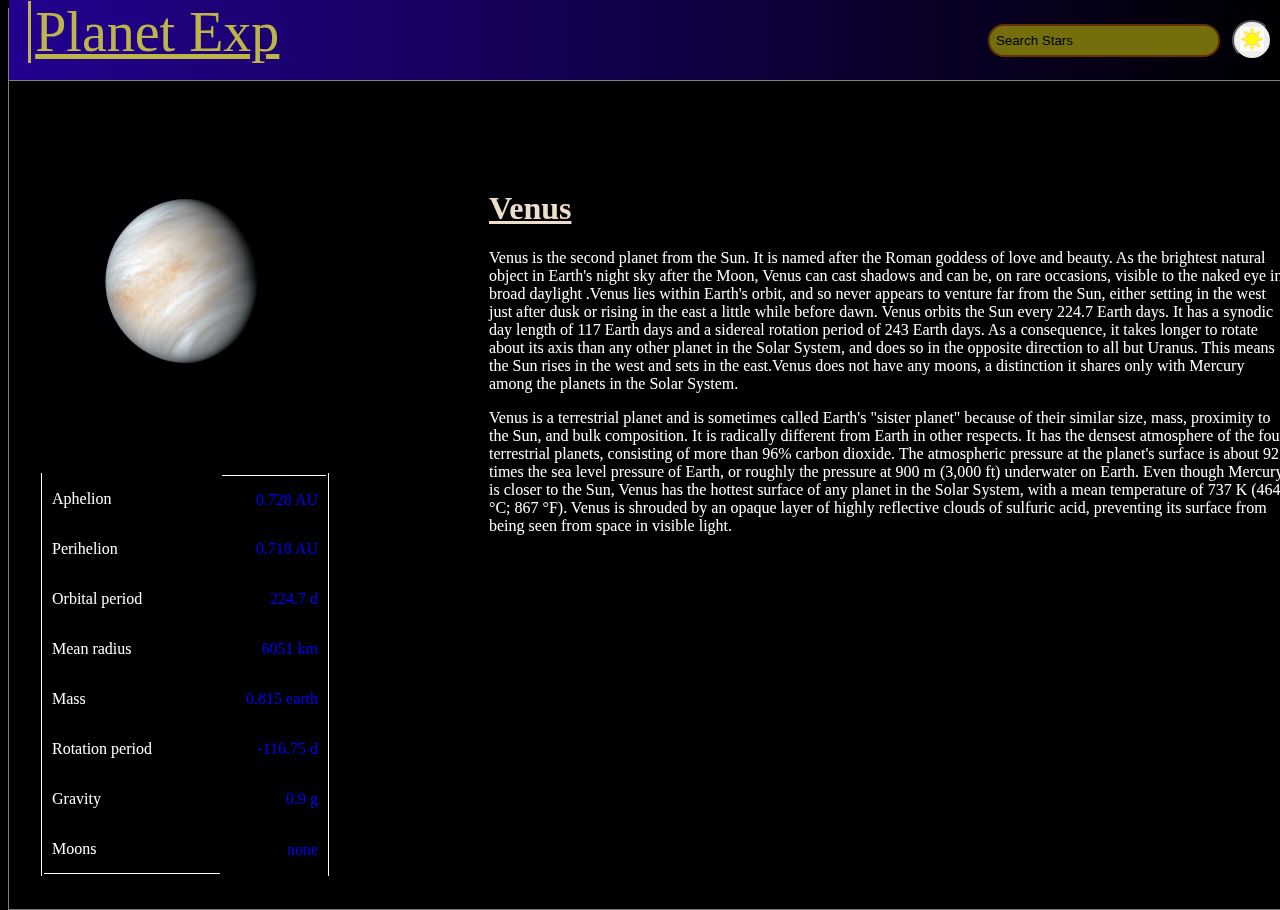
<file: SolarExp/planets/venus.html>
<!DOCTYPE html>

<html lang = "en" style = "height:100%;">
    <head>
        <link rel="stylesheet" href="https://cdn.jsdelivr.net/npm/bootstrap@4.5.3/dist/css/bootstrap.min.css" integrity="sha384-TX8t27EcRE3e/ihU7zmQxVncDAy5uIKz4rEkgIXeMed4M0jlfIDPvg6uqKI2xXr2" crossorigin="anonymous">
        <script src="https://code.jquery.com/jquery-3.5.1.slim.min.js" integrity="sha384-DfXdz2htPH0lsSSs5nCTpuj/zy4C+OGpamoFVy38MVBnE+IbbVYUew+OrCXaRkfj" crossorigin="anonymous"></script>
        <script src="https://cdn.jsdelivr.net/npm/bootstrap@4.5.3/dist/js/bootstrap.bundle.min.js" integrity="sha384-ho+j7jyWK8fNQe+A12Hb8AhRq26LrZ/JpcUGGOn+Y7RsweNrtN/tE3MoK7ZeZDyx" crossorigin="anonymous"></script>
        <link href="planets.css" rel="stylesheet">
    </head>
    <body style="height:100%;width:100%;background-Color:black;border:1px solid grey">
        <div class="page_head">
            <div class= "solar_view_div">
                <a class="solar_view_text" href="../index.html">Planet Exp</a>
            </div>
            <div class="search_div">
                <input type="text" class="search_box" placeholder=" Search Stars">
                <div class="search_icon_div">
                    <button type="search" class="search_button"><img class="search_sun_jpg" src="../images/sun_icon.png"></button>
                </div>
            </div>
        </div>

        <div class = "planet_img" style = "height:14rem;width:14rem;">
            <img src = "../images/venus.jpeg" style = "height:12rem;width:12rem;padding-top:1rem;padding-left:1rem;">
        </div>

        <div class = "tab_div" style = "height:20rem;width:20rem;">
            <table style = "border-right:1px solid white;border-left:1px solid white;width:18rem;">
                <tr>
                    <td class = "left">Aphelion</td>
                    <td class = "right" style = "border-top:1px solid white;">0.728 AU</td>
                </tr>
                <tr>
                    <td class = "left">Perihelion</td>
                    <td class = "right">0.718 AU</td>
                </tr>
                <tr>
                    <td class = "left">Orbital period</td>
                    <td class = "right">224.7 d</td>
                </tr>
                <tr>
                    <td class = "left">Mean radius</td>
                    <td class = "right">6051 km</td>
                </tr>
                <tr>
                    <td class = "left">Mass</td>
                    <td class = "right">0.815 earth</td>
                </tr>
                <tr>
                    <td class = "left">Rotation period</td>
                    <td class = "right">-116.75 d</td>
                </tr>
                <tr>
                    <td class = "left">Gravity</td>
                    <td class = "right">0.9 g</td>
                </tr>
                <tr>
                    <td class = "left" style = "border-bottom:1px solid white;">Moons</td>
                    <td class = "right">none</td>
                </tr>

            </table>
        </div>

        <div class = "text_div">
            <h1 style = "color:#ecdecb;"><u>Venus</u></h1>
            <p>
                Venus is the second planet from the Sun. It is named after the Roman goddess of love and beauty. As the brightest natural object
                in Earth's night sky after the Moon, Venus can cast shadows and can be, on rare occasions, visible to the naked eye in broad daylight
                .Venus lies within Earth's orbit, and so never appears to venture far from the Sun, either setting in the west just after dusk
                or rising in the east a little while before dawn. Venus orbits the Sun every 224.7 Earth days. It has a synodic day length of 117
                Earth days and a sidereal rotation period of 243 Earth days. As a consequence, it takes longer to rotate about its axis than any other
                planet in the Solar System, and does so in the opposite direction to all but Uranus. This means the Sun rises in the west and sets in
                the east.Venus does not have any moons, a distinction it shares only with Mercury among the planets in the Solar System.</p>

            <p>
                Venus is a terrestrial planet and is sometimes called Earth's "sister planet" because of their similar size, mass, proximity to the Sun,
                and bulk composition. It is radically different from Earth in other respects. It has the densest atmosphere of the four terrestrial planets,
                consisting of more than 96% carbon dioxide. The atmospheric pressure at the planet's surface is about 92 times the sea level pressure of
                Earth, or roughly the pressure at 900 m (3,000 ft) underwater on Earth. Even though Mercury is closer to the Sun, Venus has the hottest
                surface of any planet in the Solar System, with a mean temperature of 737 K (464 °C; 867 °F). Venus is shrouded by an opaque layer of
                highly reflective clouds of sulfuric acid, preventing its surface from being seen from space in visible light.</p>
        </div>
    </body>
</html>
</file>
<file: SolarExp/styles.css>
.anim_design {
    position: relative;
    top:1.2rem;
    display: inline-block;
    color: #beca3d;
    padding: 5px 20px;
    font-size: 40px;
    font-weight: 700;
    text-decoration: none;
    overflow: hidden;
    transition: 0.5s;
    margin-top: -10px;
    margin-left: 20px;
    letter-spacing: 4px;
}

.anim_design:hover {
    background: #beca3d;
    color: rgb(29, 2, 128);
    border-radius: 5px;
}

.anim_design span {
    position: absolute;
    display: block;
}

.anim_design span:nth-child(1) {
    top: 0;
    left: -100%;
    width: 100%;
    height: 3px;
    background: linear-gradient(90deg, transparent, #beca3d);
    animation: anim1 1s linear infinite;
}

@keyframes anim1 {
    0% {
        left: -100%;
    }

    50%,
    100% {
        left: 100%;
    }
}

.anim_design span:nth-child(2) {
    top: -100%;
    right: 0;
    width: 3px;
    height: 100px;
    background: linear-gradient(180deg, transparent, #beca3d);
    animation: anim-d2 1s linear infinite;
    animation-delay: .25s;
}

@keyframes anim-d2 {
    0% {
        top: -100%;
    }

    50%,
    100% {
        top: 100%;
    }
}

.anim_design span:nth-child(3) {
    bottom: 0;
    right: -100%;
    width: 100%;
    height: 3px;
    background: linear-gradient(270deg, transparent, #beca3d);
    animation: anim-d3 1s linear infinite;
    animation-delay: 0.5s;
}

@keyframes anim-d3 {
    0% {
        right: -100%;
    }

    50%,
    100% {
        right: 100%;
    }
}

.anim_design span:nth-child(4) {
    bottom: -100%;
    left: 0;
    width: 3px;
    height: 100%;
    background: linear-gradient(360deg, transparent, #beca3d);
    animation: anim-d4 1s linear infinite;
    animation-delay: 0.75s;
}

@keyframes anim-d4 {
    0% {
        bottom: -100%;
    }

    50%,
    100% {
        bottom: 100%;
    }
}

.back{
    position:fixed;
    height:100%;
    width:100%;
    z-index:-2;  /* Lowest z-index */
}
.page_head {
    position:fixed;
    top:0;
    width:100%;
    height:5rem;
    background-color:#020e78;
    background-image:linear-gradient(90deg, rgba(35, 1, 143,1),rgba(0, 0, 0,1));
    border-bottom:1px solid grey; /* height + border = 5 rem*/
}

/*.solar_view_div{
    height:4.5rem;
    width:19rem ;
    margin-left:0.5rem;
    margin-top:0rem;
}

.solar_view_text{
    font-size:3.5rem;
    color:#bdb549;
    padding-left:0.25rem;
    padding-bottom:0px;
    border-left:0.2rem solid;
    margin-left:0.7rem;
    margin-top:1rem;
    transition:color 0.75s;
}
.solar_view_text:hover{
    color:#ffffff;
    text-decoration:none;
}*/

.search_div{
    position:absolute;
    height:4.5rem;
    top:0.5rem;
    width:18rem;
    right:1%;
}

.search_box{
    border-radius:0.5rem;
    background-color:#619df3;
    border:0.15rem solid;
    border-color:#633200;
    margin-top:1rem;
    width:14rem;
    height:2rem;
    transition:background-color 0.75s;
}

.search_box:hover{
    background-color:#ffffff;
    text-decoration:none;
}

.search_icon_div{
    position:absolute;
    width:3rem;
    height:3rem;
    top:0.5rem;
    margin-left:15rem;
}
.search_button{
    margin-top:0.25rem;
    margin-left:0.25rem;
    width:2.5rem;
    height:2.5rem;
    border-radius:50%;
}
.search_sun_jpg{
    width:24px;
    height:24px;
}
::placeholder{
    color:black;
}

.sun{
    width:10rem;
    height:18rem;
    position:fixed;
    margin-top:20rem;
}


.neptune{
    width:10rem;
    height:10rem;
    position:fixed;
    margin-top:30rem;
    margin-left:80rem;
}

.uranus{
    width:10rem;
    height:10rem;
    position:fixed;
    margin-top:10rem;
    margin-left:70rem;
}


.saturn{
    width:14rem;
    height:14rem;
    position:fixed;
    margin-top:22rem;
    margin-left:55rem;
}

.jupiter{
    width:15rem;
    height:15rem;
    position:fixed;
    margin-top:35rem;
    margin-left:36rem;
}

.mars{
    width:10rem;
    height:10rem;
    position:fixed;
    margin-top:10rem;
    margin-left:30rem;
}

.earth{
    width:10rem;
    height:10rem;
    position:fixed;
    margin-top:30rem;
    margin-left:20rem;
}

.venus{
    width:10rem;
    height:10rem;
    position:fixed;
    margin-top:20rem;
    margin-left:15rem;
}

.mercury{
    width:5rem;
    height:5rem;
    position:fixed;
    margin-top:12rem;
    margin-left:2rem;
}



.cns{
    position:fixed;
    top:5rem;
    z-index:-1;
}





/*
.log_sign{
    position:relative;
    top:0px;
    left:45rem;
    padding:0.5rem 1rem;
    background-color:#e8d4bc;
    font-size:1.2rem;
    color:#000000;
    margin-left:20px;
    text-align:center;
    border-radius:0.5rem;
    border-right:4px solid;
    border-bottom:4px solid;
    border-color:#b6241d;
    background-image:linear-gradient(to left, rgba(182,36,29,1), rgba(255,255,255,1));
    background-position:left bottom;
    background-size:400% 100%;
    transition:all 1s;
}

.log_sign:hover{
    color:inherit;
    text-decoration:none;
    background-color:#d1bea8;
    background-position:right bottom;
}


.trending_anime{
    margin-left: 2rem;
    margin-right:25rem;
    border-left:30px;
    border-right:27rem;
}

background-color:#ffffff;
    border:2px solid;
    border-color:#000000;
    padding:0.1px;
    margin-left:60rem;
    margin-top:0rem;

    button{
    padding:0.2rem 2rem;
    border-color:#3ba0ed;
    border-radius:0.6rem;
    margin-right:20px;
    margin-top:0px;
    background-color:#3ba0ed;
}
</file>
<file: SolarExp/planets/planets.css>
.back{
    position:fixed;
    height:100%;
    width:100%;
    z-index:-2;
}

.page_head {
    position:fixed;
    top:0;
    width:100%;
    height:5rem;
    background-color:#020e78;
    background-image:linear-gradient(90deg, rgba(35, 1, 143,1),rgba(0, 0, 0,1));
    border-bottom:1px solid grey; /* height + border = 5 rem*/
}

.solar_view_div{
    height:4.5rem;
    width:19rem ;
    margin-left:0.5rem;
    margin-top:0rem;
}

.solar_view_text{
    font-size:3.5rem;
    color:#bdb549;
    padding-left:0.25rem;
    padding-bottom:0px;
    border-left:0.2rem solid;
    margin-left:0.7rem;
    margin-top:1rem;
    transition:color 0.75s;
}
.solar_view_text:hover{
    color:#ffffff;
    text-decoration:none;
}

.search_div{
    position:absolute;
    height:4.5rem;
    top:0.5rem;
    width:18rem;
    right:1%;
}

.search_box{
    border-radius:1rem;
    background-color:#756e0d;
    border:0.15rem solid;
    border-color:#633200;
    margin-top:1rem;
    width:14rem;
    height:1.7rem;
    transition:background-color 0.75s;
}

.search_box:hover{
    background-color:#ffffff;
    text-decoration:none;
}

.search_icon_div{
    position:absolute;
    width:3rem;
    height:3rem;
    top:0.5rem;
    margin-left:15rem;
}
.search_button{
    margin-top:0.25rem;
    margin-left:0.25rem;
    width:2.5rem;
    height:2.5rem;
    border-radius:50%;
}
.search_sun_jpg{
    width:24px;
    height:24px;
}
::placeholder{
    color:black;
}

.planet_img{
    position:fixed;
    margin-top:10rem;
    margin-left:4rem;
}

.tab_div{
    position:fixed;
    margin-top:29rem;
    margin-left:2rem;
}

.left{
 width:10rem;
 height:2rem;
 padding:0.5rem;
 color:white;
}

.right{
    padding:0.5rem;
    text-align:right;
    color:#0000ff;
}

.text_div{
    position:fixed;
    height:30rem;
    width:50rem;
    margin-top:10rem;
    margin-left:30rem;
    color:white;
}
</file>
